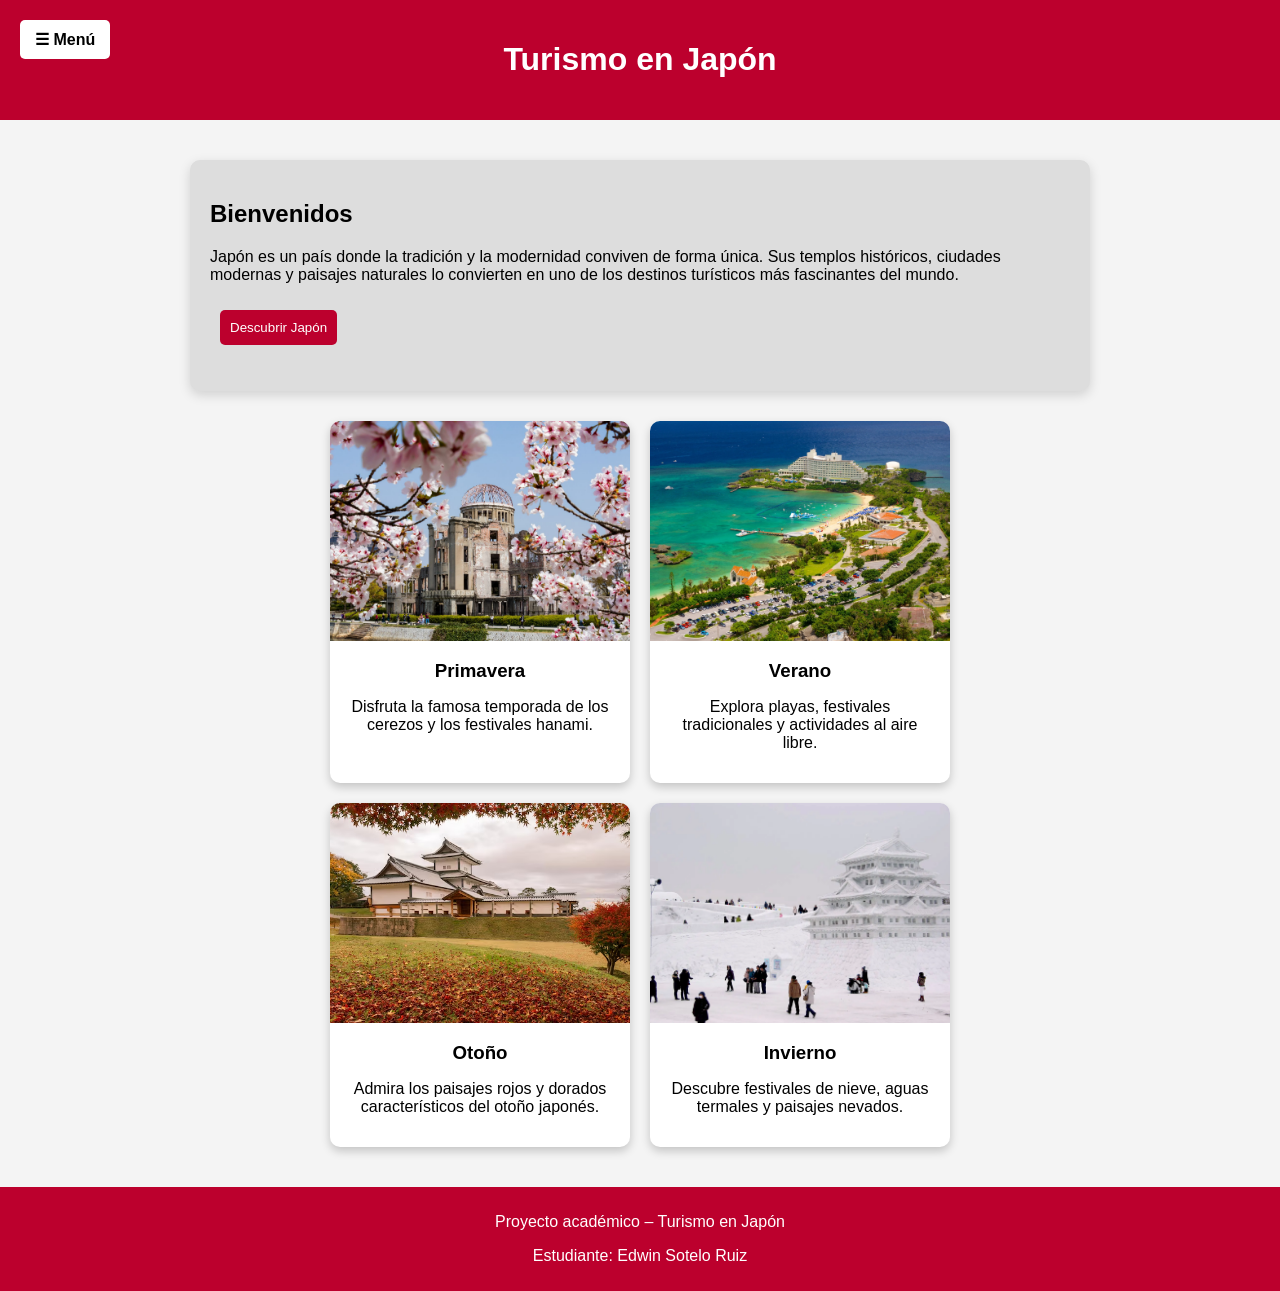
<file: index.html>
<!DOCTYPE html>
<html lang="es">

<head>

<meta charset="UTF-8">

<meta name="viewport" content="width=device-width, initial-scale=1.0">

<title>Turismo en Japón</title>

<link rel="stylesheet" href="css/styles.css">

</head>

<body>

<header>

<h1>Turismo en Japón</h1>

<nav class="dropdown">

<button class="dropbtn">
☰ Menú
</button>

<div class="dropdown-content">

<a href="index.html">Inicio</a>
<a href="primavera.html">Primavera</a>
<a href="verano.html">Verano</a>
<a href="otono.html">Otoño</a>
<a href="invierno.html">Invierno</a>

</div>

</nav>

</header>

<main class="contenido">

<section class="bloque">

<article>

<h2>Bienvenidos</h2>

<p>
Japón es un país donde la tradición y la modernidad conviven de forma única.
Sus templos históricos, ciudades modernas y paisajes naturales lo convierten
en uno de los destinos turísticos más fascinantes del mundo.
</p>

<button class="boton-general" onclick="saludo()">
Descubrir Japón
</button>

<p id="mensaje"></p>

</article>

</section>

<!-- NUEVA GALERÍA -->

<section class="galeria-flex">

<div class="card-imagen">

<img src="images/primavera.jpg"
alt="Primavera en Japón">

<h3>Primavera</h3>

<p>
Disfruta la famosa temporada de los cerezos y los festivales hanami.
</p>

</div>

<div class="card-imagen">

<img src="images/Verano.jpg"
alt="Verano en Japón">

<h3>Verano</h3>

<p>
Explora playas, festivales tradicionales y actividades al aire libre.
</p>

</div>

<div class="card-imagen">

<img src="images/otono5.jpg"
alt="Otoño en Japón">

<h3>Otoño</h3>

<p>
Admira los paisajes rojos y dorados característicos del otoño japonés.
</p>

</div>

<div class="card-imagen">

<img src="images/invierno4.jpg"
alt="invierno en Japón">

<h3>Invierno</h3>

<p>
Descubre festivales de nieve, aguas termales y paisajes nevados.
</p>

</div>

</section>

</main>

<footer>

<p>
Proyecto académico – Turismo en Japón
</p>

<p>
Estudiante: Edwin Sotelo Ruiz
</p>

</footer>

<script src="js/scripts_generales.js"></script>

</body>
</html>
</file>
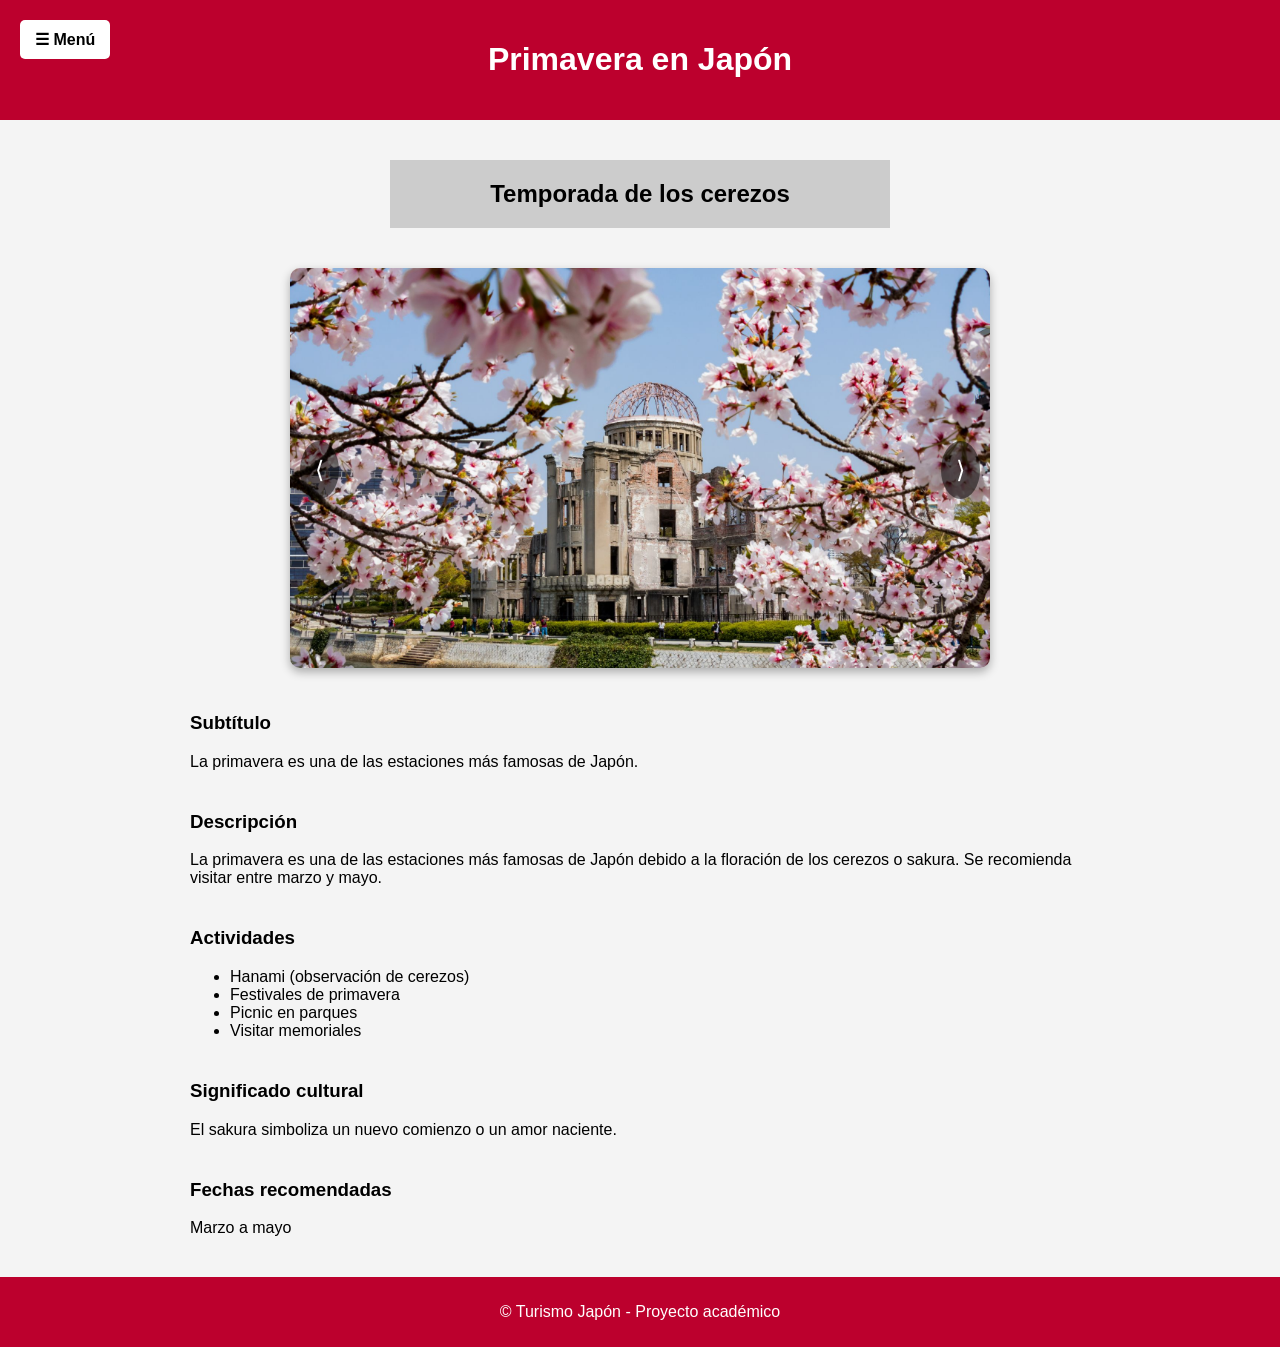
<file: primavera.html>
<!DOCTYPE html>
<html lang="es">

<head>

<meta charset="UTF-8">

<meta name="viewport" content="width=device-width, initial-scale=1.0">

<title>Primavera en Japón</title>

<link rel="stylesheet" href="css/styles.css">

</head>

<body>

<header>

<h1>Primavera en Japón</h1>

<nav class="dropdown">

<button class="dropbtn">
☰ Menú
</button>

<div class="dropdown-content">

<a href="index.html">Inicio</a>
<a href="primavera.html">Primavera</a>
<a href="verano.html">Verano</a>
<a href="otono.html">Otoño</a>
<a href="invierno.html">Invierno</a>

</div>

</nav>

</header>

<main class="contenido">

<h2 class="titulo-estacion">
Temporada de los cerezos
</h2>

<!-- CARRUSEL -->

<section>

<div class="carrusel">

<button class="btn-carrusel izquierda" onclick="anterior()">
⟨
</button>

<img
id="imagen-carrusel"
src="images/primavera.jpg"
alt="Cerezos en Japón">

<button class="btn-carrusel derecha" onclick="siguiente()">
⟩
</button>

</div>

</section>

<section>
<article>

<h3>Subtítulo</h3>

<p>
La primavera es una de las estaciones más famosas de Japón.
</p>

</article>
</section>

<section>
<article>

<h3>Descripción</h3>

<p>
La primavera es una de las estaciones más famosas de Japón debido
a la floración de los cerezos o sakura. Se recomienda visitar
entre marzo y mayo.
</p>

</article>
</section>

<section>
<article>

<h3>Actividades</h3>

<ul>

<li>Hanami (observación de cerezos)</li>

<li>Festivales de primavera</li>

<li>Picnic en parques</li>

<li>Visitar memoriales</li>

</ul>

</article>
</section>

<section>
<article>

<h3>Significado cultural</h3>

<p>
El sakura simboliza un nuevo comienzo o un amor naciente.
</p>

</article>
</section>

<section>
<article>

<h3>Fechas recomendadas</h3>

<p>
Marzo a mayo
</p>

</article>
</section>

</main>

<footer>

<p>© Turismo Japón - Proyecto académico</p>

</footer>
<link rel="stylesheet" href="css/styles.css">
<script src="js/scripts_generales.js"></script>

</body>
</html>
</file>
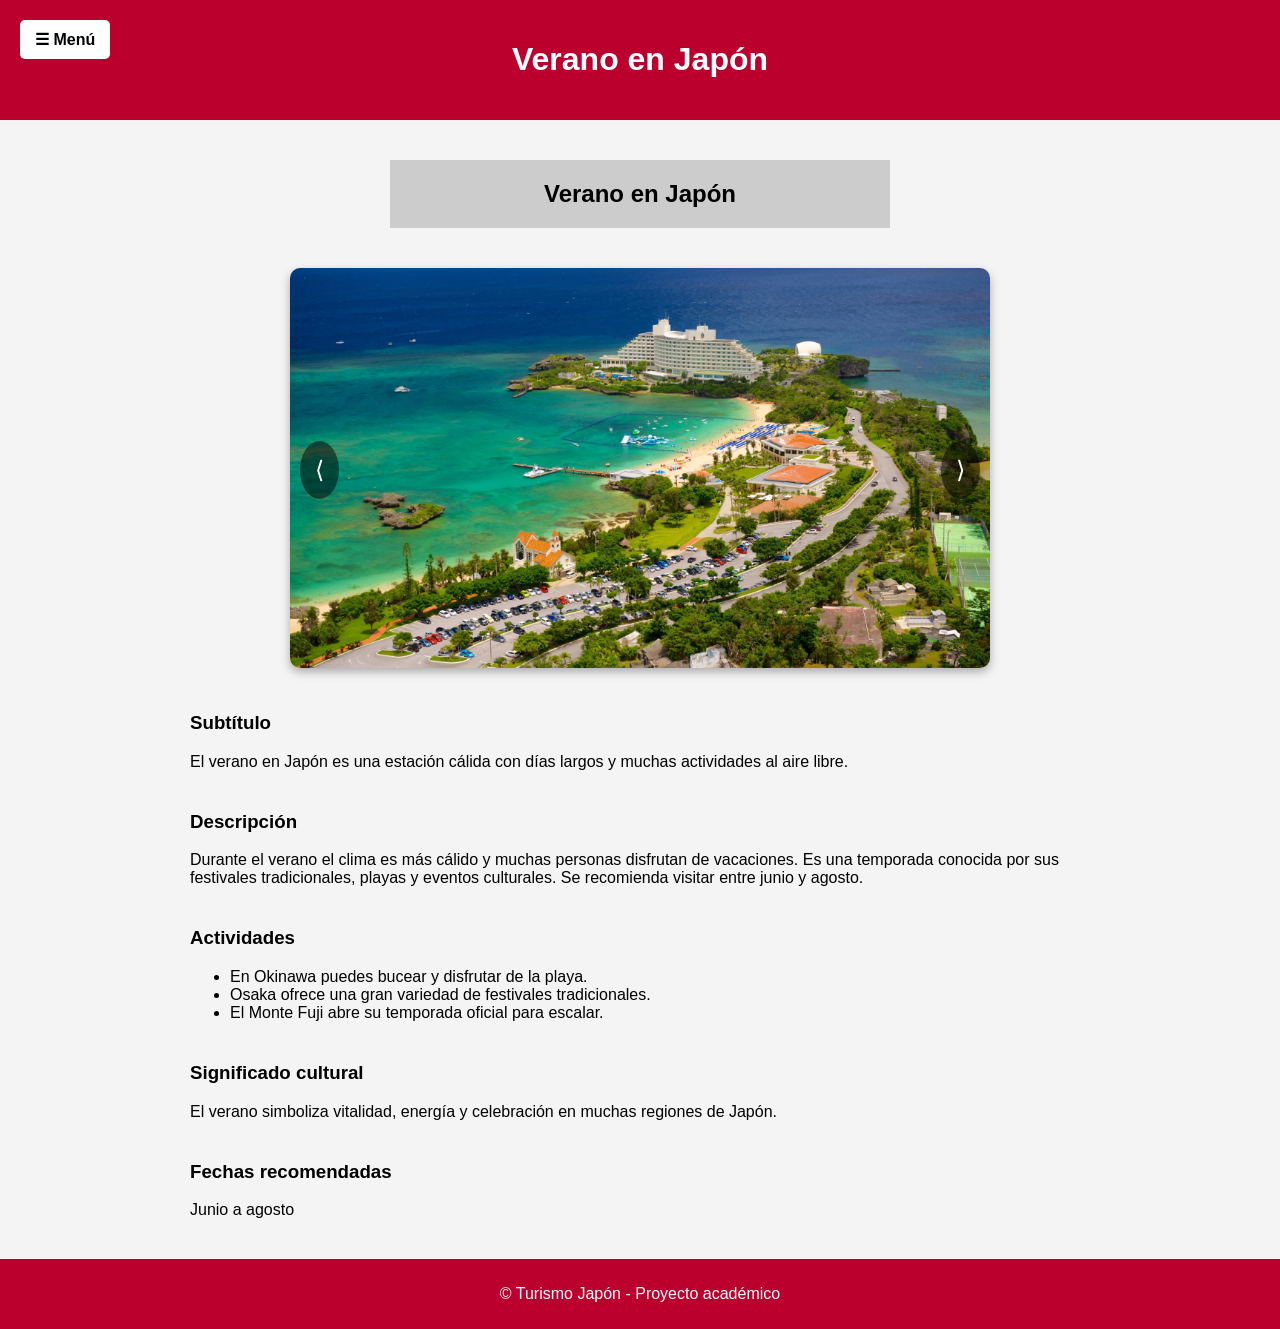
<file: verano.html>
<!DOCTYPE html>
<html lang="es">

<head>

<meta charset="UTF-8">

<meta name="viewport" content="width=device-width, initial-scale=1.0">

<title>Verano en Japón</title>

<link rel="stylesheet" href="css/styles.css">

</head>

<body>

<header>

<h1>Verano en Japón</h1>

<nav class="dropdown">

<button class="dropbtn">
☰ Menú
</button>

<div class="dropdown-content">

<a href="index.html">Inicio</a>
<a href="primavera.html">Primavera</a>
<a href="verano.html">Verano</a>
<a href="otono.html">Otoño</a>
<a href="invierno.html">Invierno</a>

</div>

</nav>

</header>

<main class="contenido">

<h2 class="titulo-estacion">
Verano en Japón
</h2>

<!-- CARRUSEL -->

<section>

<div class="carrusel">

<button class="btn-carrusel izquierda" onclick="anterior()">
⟨
</button>

<img
id="imagen-carrusel"
src="images/Verano.jpg"
alt="Paisajes de verano en Japón">

<button class="btn-carrusel derecha" onclick="siguiente()">
⟩
</button>

</div>

</section>

<section>
<article>

<h3>Subtítulo</h3>

<p>
El verano en Japón es una estación cálida con días largos y muchas actividades al aire libre.
</p>

</article>
</section>

<section>
<article>

<h3>Descripción</h3>

<p>
Durante el verano el clima es más cálido y muchas personas disfrutan de
vacaciones. Es una temporada conocida por sus festivales tradicionales,
playas y eventos culturales. Se recomienda visitar entre junio y agosto.
</p>

</article>
</section>

<section>
<article>

<h3>Actividades</h3>

<ul>

<li>En Okinawa puedes bucear y disfrutar de la playa.</li>

<li>Osaka ofrece una gran variedad de festivales tradicionales.</li>

<li>El Monte Fuji abre su temporada oficial para escalar.</li>

</ul>

</article>
</section>

<section>
<article>

<h3>Significado cultural</h3>

<p>
El verano simboliza vitalidad, energía y celebración en muchas regiones de Japón.
</p>

</article>
</section>

<section>
<article>

<h3>Fechas recomendadas</h3>

<p>
Junio a agosto
</p>

</article>
</section>

</main>

<footer>

<p>© Turismo Japón - Proyecto académico</p>

</footer>
<link rel="stylesheet" href="css/styles.css">
<script src="js/scripts_generales.js"></script>

</body>
</html>
</file>
<file: css/styles.css>
body{
    font-family: Arial;
    margin:0;
    background:#f4f4f4;
}

header{
    background:#bc002d;
    color:white;
    text-align:center;
    padding:20px;
    position:relative;
}

footer{
    background:#bc002d;
    color:white;
    text-align:center;
    padding:10px;
    margin-top:40px;
}

.contenido{
    width:90%;
    max-width:900px;
    margin:40px auto;
}

/* MEJORA 1: SOMBRAS Y BORDES */

.bloque{
    background:#dddddd;
    padding:20px;
    margin:20px 0;
    border-radius:10px;
    box-shadow:0px 4px 12px rgba(0,0,0,0.15);
}

/* MEJORA 2: EFECTO HOVER */

.imagen-estacion{
    width:100%;
    max-width:700px;
    display:block;
    margin:20px auto;
    border-radius:8px;
    transition:0.3s;
}

.imagen-estacion:hover{
    transform:scale(1.02);
}

/* =========================
   MENU
========================= */

.dropdown{
    position:absolute;
    left:20px;
    top:20px;
    z-index:1000;
}

/* BOTÓN MENU */

.dropbtn{
    background:white;
    border:none;
    padding:10px 15px;
    cursor:pointer;
    color:black;
    font-size:16px;
    font-weight:bold;
    border-radius:5px;
}

/* MENÚ OCULTO */

.dropdown-content{
    display:none;
    position:absolute;
    background:white;
    min-width:160px;
    box-shadow:0px 4px 10px rgba(0,0,0,0.2);
    border-radius:5px;
    margin-top:5px;
    overflow:hidden;
}

/* OPCIONES MENU */

.dropdown-content a{
    display:block;
    padding:12px;
    text-decoration:none;
    color:black;
    transition:0.3s;
}

/* HOVER MENU */

.dropdown-content a:hover{
    background:#bc002d;
    color:white;
}

/* CLASE JS */

.mostrar{
    display:block !important;
}

/* =========================
   SECCIONES
========================= */

/* MEJORA 3: MÁS ESPACIO */

section{
    margin-bottom:40px;
}

.titulo-estacion{
    background:#cccccc;
    width:100%;
    max-width:500px;
    margin:40px auto;
    text-align:center;
    padding:20px;
    box-sizing:border-box;
}

.subtitulo{
    background:#cccccc;
    width:100%;
    max-width:300px;
    padding:15px;
    margin:20px 0;
    box-sizing:border-box;
}

.descripcion{
    background:#cccccc;
    width:100%;
    max-width:700px;
    padding:20px;
    margin:20px 0;
    box-sizing:border-box;
}

.actividades{
    background:#cccccc;
    width:100%;
    max-width:350px;
    padding:15px;
    margin:20px 0;
    box-sizing:border-box;
}

.cultura{
    background:#cccccc;
    width:100%;
    max-width:500px;
    padding:20px;
    margin:20px 0;
    box-sizing:border-box;
}

.fechas{
    background:#cccccc;
    width:100%;
    max-width:400px;
    padding:20px;
    margin:20px 0;
    box-sizing:border-box;
}

/* =========================
   FLEXBOX
========================= */

.galeria-flex{
    display:flex;
    justify-content:center;
    gap:20px;
    flex-wrap:wrap;
    margin:30px 0;
}

.card-imagen{
    background:white;
    width:300px;
    border-radius:10px;
    overflow:hidden;
    box-shadow:0px 4px 10px rgba(0,0,0,0.2);
    text-align:center;
    padding-bottom:15px;
}

.card-imagen img{
    width:100%;
    height:220px;
    object-fit:cover;
}

.card-imagen h3{
    margin:15px 0 10px;
}

.card-imagen p{
    padding:0 15px;
}

/* =========================
   CARRUSEL
========================= */

.carrusel{
    position:relative;
    width:100%;
    max-width:700px;
    margin:30px auto;
}

#imagen-carrusel{
    width:100%;
    height:400px;
    object-fit:cover;
    border-radius:10px;
    box-shadow:0px 4px 10px rgba(0,0,0,0.3);
}

/* BOTONES CARRUSEL */

.btn-carrusel{
    position:absolute;
    top:50%;
    transform:translateY(-50%);
    background:rgba(0,0,0,0.5);
    color:white;
    border:none;
    padding:15px;
    cursor:pointer;
    font-size:24px;
    border-radius:50%;
    width:auto;
}

.izquierda{
    left:10px;
}

.derecha{
    right:10px;
}

.btn-carrusel:hover{
    background:rgba(0,0,0,0.8);
}

/* =========================
   BOTON GENERAL
========================= */

.boton-general{
    padding:10px;
    margin:10px;
    border:none;
    background:#bc002d;
    color:white;
    cursor:pointer;
    border-radius:5px;
}

.boton-general:hover{
    background:#8f0022;
}

/* =========================
   RESPONSIVE
========================= */

@media (max-width:768px){

    body{
        font-size:18px;
    }

    .contenido{
        width:95%;
        margin:20px auto;
    }

    .titulo-estacion,
    .descripcion,
    .fechas,
    .cultura,
    .actividades,
    .subtitulo,
    .bloque{
        width:100%;
    }

    header{
        padding:15px;
    }

    header h1{
        font-size:28px;
        margin-top:40px;
    }

    p{
        font-size:18px;
        line-height:1.6;
    }

    li{
        font-size:18px;
        margin-bottom:10px;
    }

    .dropbtn{
        font-size:18px;
        padding:12px 16px;
    }

    .dropdown-content a{
        font-size:18px;
        padding:14px;
    }

    .boton-general{
        width:100%;
        font-size:18px;
        padding:14px;
    }

    #imagen-carrusel{
        height:250px;
    }

    .imagen-estacion{
        width:100%;
    }

    .galeria-flex{
        flex-direction:column;
        align-items:center;
    }

    .card-imagen{
        width:95%;
    }

    .btn-carrusel{
        font-size:18px;
        padding:10px;
        width:auto;
    }

}
</file>
